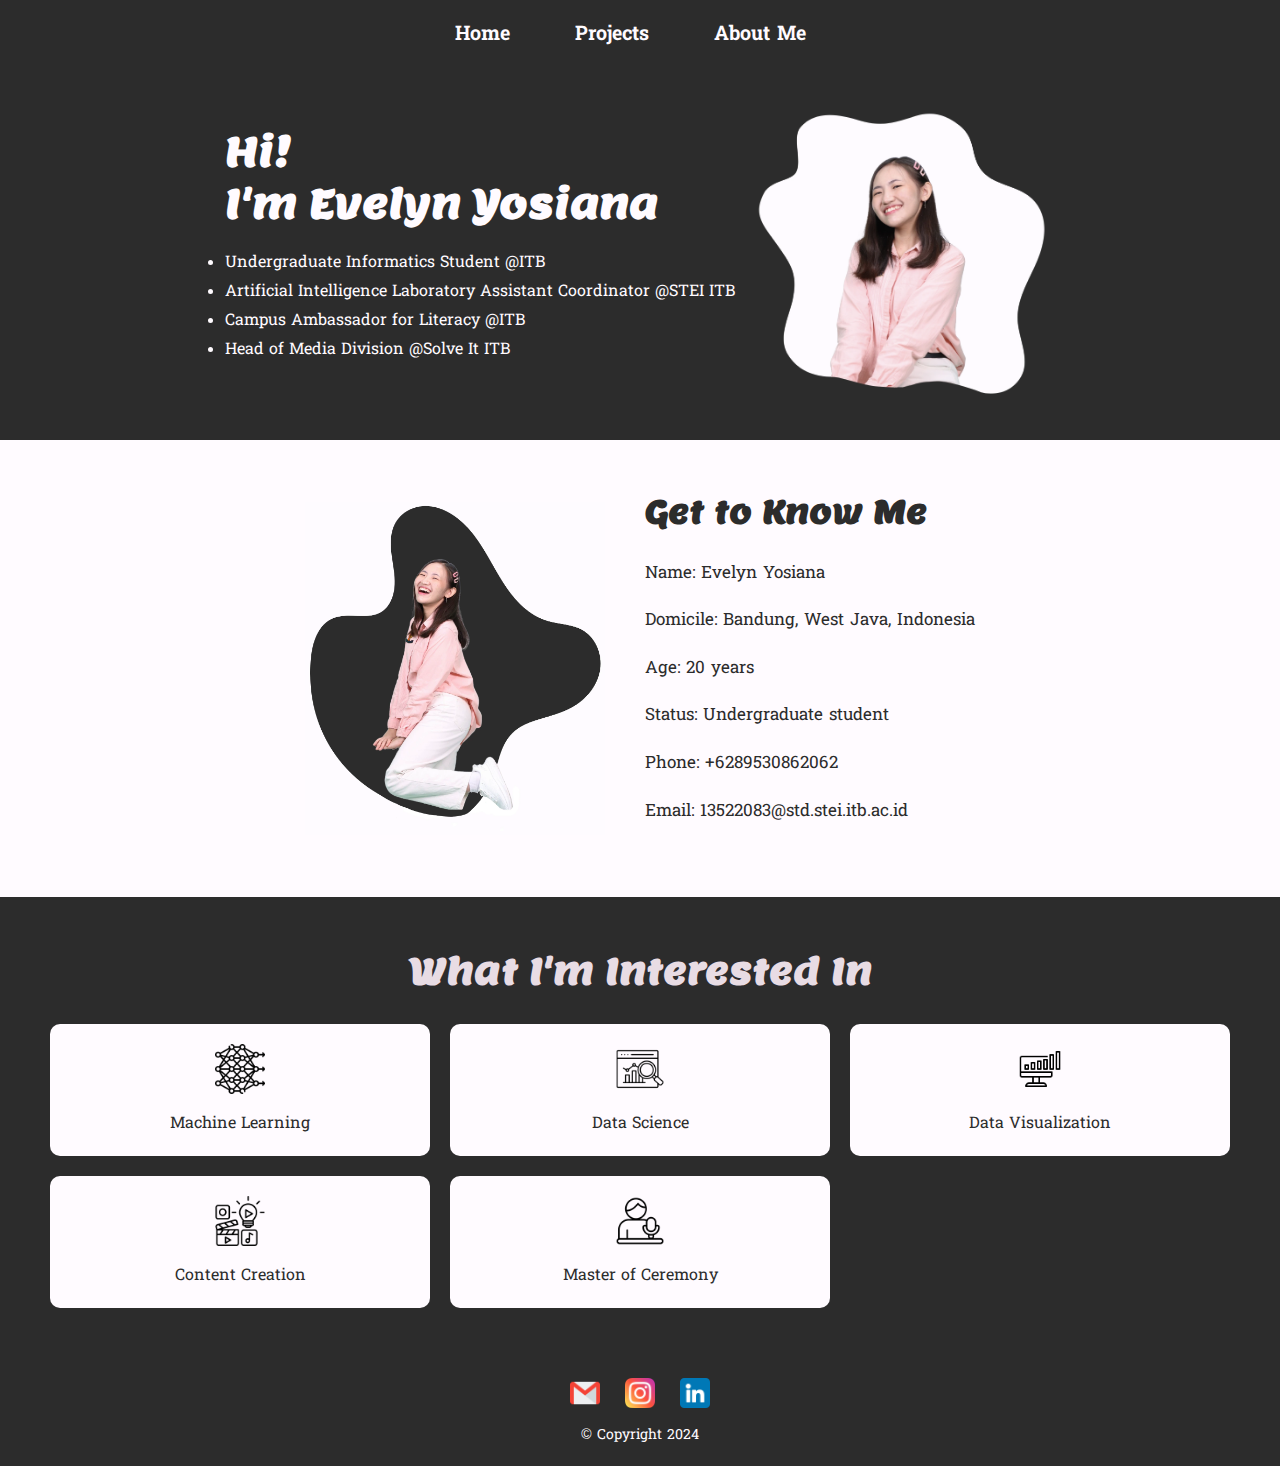
<file: index.html>
<!DOCTYPE html>
<html lang="en">
<head>
    <meta charset="UTF-8">
    <meta name="viewport" content="width=device-width, initial-scale=1.0">
    <title>Portfolio - Evelyn Yosiana</title>
    <link rel="stylesheet" href="style/style_index.css">
    <link rel="stylesheet" href="style/style.css">
    <link rel="stylesheet" href="style/header.css">
    <link rel="stylesheet" href="style/footer.css">
    <link rel="preconnect" href="https://fonts.googleapis.com">
    <link rel="preconnect" href="https://fonts.gstatic.com" crossorigin>
    <link href="https://fonts.googleapis.com/css2?family=Lemon&display=swap" rel="stylesheet">
    <link rel="preconnect" href="https://fonts.googleapis.com">
    <link rel="preconnect" href="https://fonts.gstatic.com" crossorigin>
    <link href="https://fonts.googleapis.com/css2?family=Hanuman:wght@100;300;400;700;900&family=Lemon&display=swap" rel="stylesheet">
</head>
<body>

    <header>
        <nav>
            <ul>
                <li><a href="index.html">Home</a></li>
                <li><a href="project.html">Projects</a></li>
                <li><a href="about-me.html">About Me</a></li>
            </ul>
        </nav>
    </header>

    <main>
        <section class="intro">
            <div class="intro-content">
                <h1 class="font-lemon">Hi! <br> I'm Evelyn Yosiana</h1>
                <ul>
                    <li>Undergraduate Informatics Student @ITB</li>
                    <li>Artificial Intelligence Laboratory Assistant Coordinator @STEI ITB </li>
                    <li>Campus Ambassador for Literacy @ITB </li>
                    <li>Head of Media Division @Solve It ITB</li>
                </ul>
            </div>
            <img src="assets/eve1.webp" alt="Evelyn Yosiana">
        </section>

        <section class="desc">
            <img src="assets/eve2.webp" alt="Evelyn Yosiana"> 
            <div class="desc-content">
                <h2 class="font-lemon">Get to Know Me</h2>
                <p>
                    Name: Evelyn Yosiana <br><br>
                    Domicile: Bandung, West Java, Indonesia <br><br>
                    Age: 20 years <br><br>
                    Status: Undergraduate student <br><br>
                    Phone: +6289530862062 <br><br>
                    Email: 13522083@std.stei.itb.ac.id <br><br>
                </p>
            </div>
        </section>

        <section class="interests">
            <h2 class="font-lemon">What I'm Interested In</h2>
            <div class="interests-grid">
                <div class="interest-item">
                    <img src="assets/ml.webp" alt="Machine Learning">
                    <p>Machine Learning</p>
                </div>
                <div class="interest-item">
                    <img src="assets/datsci.webp" alt="Data Science">
                    <p>Data Science</p>
                </div>
                <div class="interest-item">
                    <img src="assets/datvis.webp" alt="Data Visualization">
                    <p>Data Visualization</p>
                </div>
                <div class="interest-item">
                    <img src="assets/content.webp" alt="Content Creation">
                    <p>Content Creation</p>
                </div>
                <div class="interest-item">
                    <img src="assets/mc.webp" alt="Master of Ceremony">
                    <p>Master of Ceremony</p>
                </div>
            </div>
        </section>
    </main>

    <footer>
        <a href="mailto:13522083@std.stei.itb.ac.id" target="_blank">
            <img src="assets/gmail.webp" alt="Gmail">
        </a>
        <a href="https://www.instagram.com/yosevelyn_" target="_blank">
            <img src="assets/ig.webp" alt="Instagram">
        </a>
        <a href="https://www.linkedin.com/in/evelynyosiana" target="_blank">
            <img src="assets/linkedin.webp" alt="LinkedIn">
        </a>
        <p>&copy; Copyright 2024</p>
    </footer>    

</body>
</html>
</file>
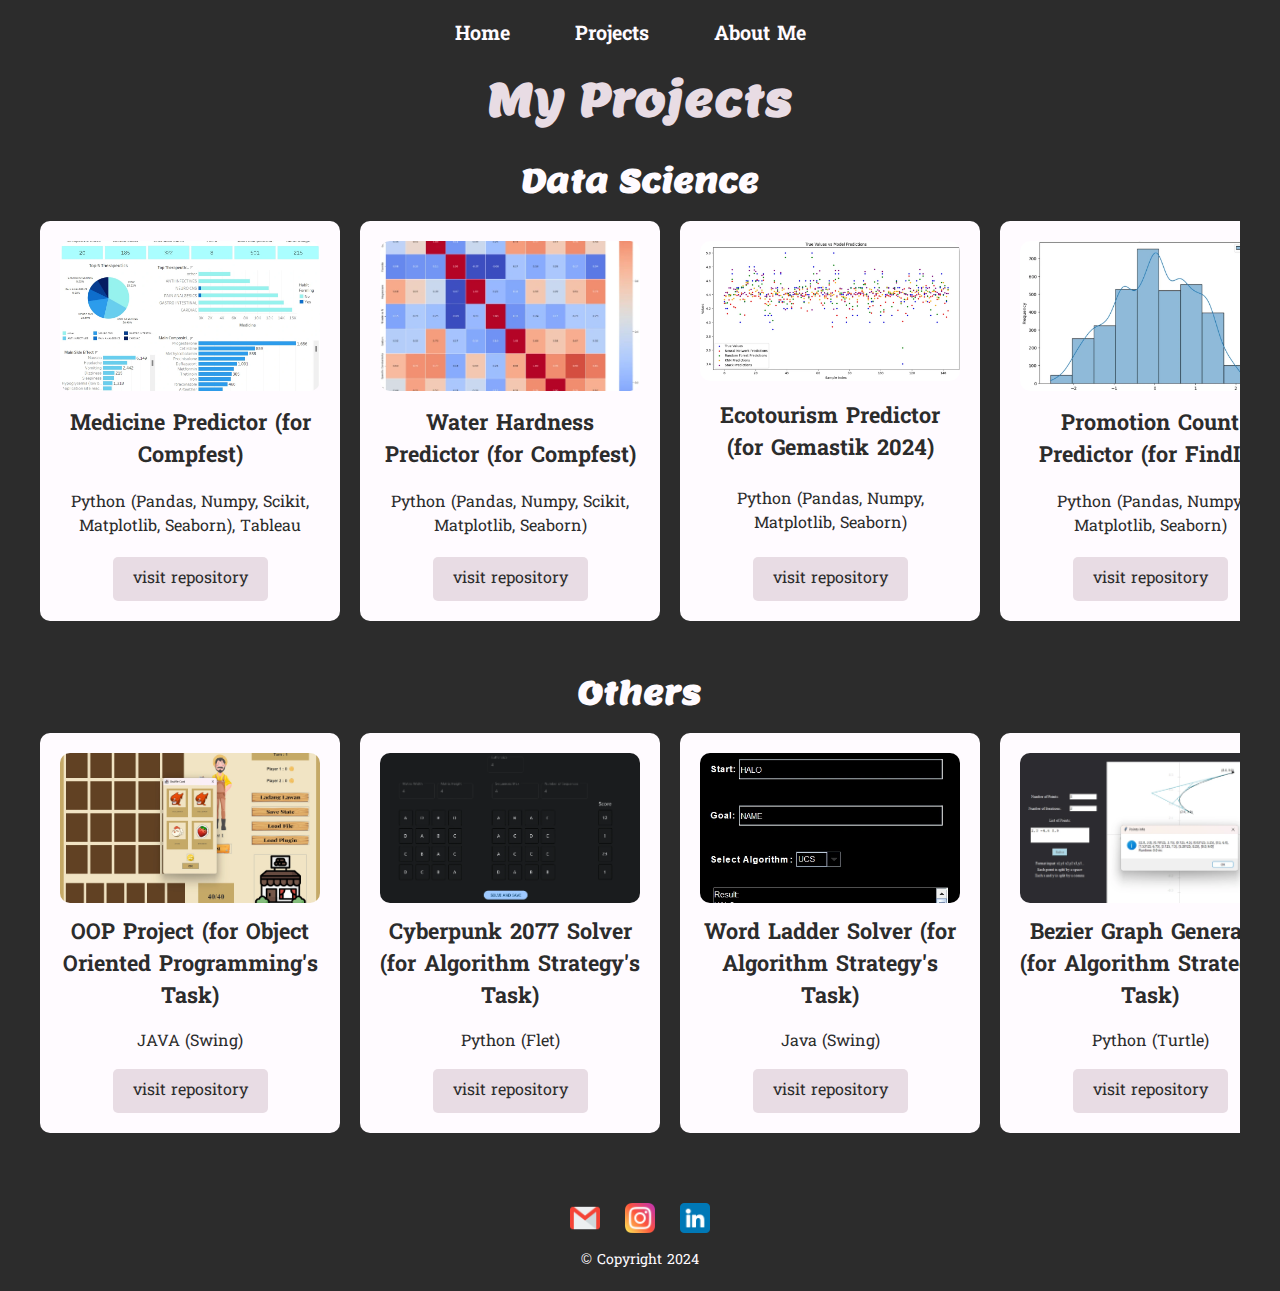
<file: project.html>
<!DOCTYPE html>
<html lang="en">
<head>
    <meta charset="UTF-8">
    <meta name="viewport" content="width=device-width, initial-scale=1.0">
    <title>My Projects</title>
    <link rel="stylesheet" href="style/style_project.css">
    <link rel="stylesheet" href="style/style.css">
    <link rel="stylesheet" href="style/header.css">
    <link rel="stylesheet" href="style/footer.css">
    <link rel="preconnect" href="https://fonts.googleapis.com">
    <link rel="preconnect" href="https://fonts.gstatic.com" crossorigin>
    <link href="https://fonts.googleapis.com/css2?family=Lemon&display=swap" rel="stylesheet">
    <link rel="preconnect" href="https://fonts.googleapis.com">
    <link rel="preconnect" href="https://fonts.gstatic.com" crossorigin>
    <link href="https://fonts.googleapis.com/css2?family=Hanuman:wght@100;300;400;700;900&family=Lemon&display=swap" rel="stylesheet">
</head>
<body>
    <header>
        <nav>
            <ul>
                <li><a href="index.html">Home</a></li>
                <li><a href="project.html">Projects</a></li>
                <li><a href="about-me.html">About Me</a></li>
            </ul>
        </nav>
    </header>

    <main>
        <section class="projects">
            <h1 class="font-lemon">My Projects</h1>
            <div class="category">
                <h2 class="font-lemon">Data Science</h2>
                <div class="project-container">
                    <div class="project-card">
                        <img src="assets/project/project_ds_1.webp" alt="Project Image" loading="lazy">
                        <h3>Medicine Predictor (for Compfest)</h3>
                        <p>Python (Pandas, Numpy, Scikit, Matplotlib, Seaborn), Tableau</p>
                        <a href="https://drive.google.com/drive/folders/1aHCTSacy4XQI5cQtSZWsgkac21AsxX8X?usp=sharing">visit repository</a>
                    </div>
                    <div class="project-card">
                        <img src="assets/project/project_ds_2.webp" alt="Project Image" loading="lazy">
                        <h3>Water Hardness Predictor (for Compfest)</h3>
                        <p>Python (Pandas, Numpy, Scikit, Matplotlib, Seaborn)</p>
                        <a href="https://github.com/evelynnn04/CompfestDSA">visit repository</a>
                    </div>
                    <div class="project-card">
                        <img src="assets/project/project_ds_3.webp" alt="Project Image" loading="lazy">
                        <h3>Ecotourism Predictor (for Gemastik 2024)</h3>
                        <p>Python (Pandas, Numpy, Matplotlib, Seaborn)</p>
                        <a href="https://github.com/evelynnn04/pragem">visit repository</a>
                    </div>
                    <div class="project-card">
                        <img src="assets/project/project_ds_4.webp" alt="Project Image" loading="lazy">
                        <h3>Promotion Count Predictor (for FindIT)</h3>
                        <p>Python (Pandas, Numpy, Matplotlib, Seaborn)</p>
                        <a href="https://github.com/RunningPie/samchars-DACFINDIT2024">visit repository</a>
                    </div>
                </div>
            </div>
            
            <div class="category">
                <h2 class="font-lemon">Others</h2>
                <div class="project-container">
                    <div class="project-card">
                        <img src="assets/project/project_ot_1.webp" alt="Project Image" loading="lazy">
                        <h3>OOP Project (for Object Oriented Programming's Task)</h3>
                        <p>JAVA (Swing)</p>
                        <a href="https://github.com/WazeAzure/Tubes2_OOP_BZG">visit repository</a>
                    </div>
                    <div class="project-card">
                        <img src="assets/project/project_ot_2.webp" alt="Project Image" loading="lazy">
                        <h3>Cyberpunk 2077 Solver (for Algorithm Strategy's Task)</h3>
                        <p>Python (Flet)</p>
                        <a href="https://github.com/evelynnn04/tucil1stima">visit repository</a>
                    </div>
                    <div class="project-card">
                        <img src="assets/project/project_ot_3.webp" alt="Project Image" loading="lazy">
                        <h3>Word Ladder Solver (for Algorithm Strategy's Task)</h3>
                        <p>Java (Swing)</p>
                        <a href="https://github.com/evelynnn04/Tucil3_13522083">visit repository</a>
                    </div>
                    <div class="project-card">
                        <img src="assets/project/project_ot_4.webp" alt="Project Image" loading="lazy">
                        <h3>Bezier Graph Generator (for Algorithm Strategy's Task)</h3>
                        <p>Python (Turtle)</p>
                        <a href="https://github.com/evelynnn04/Tucil2_13522054_13522083">visit repository</a>
                    </div>
                </div>
            </div>
        </section>
    </main>    

    <footer>
        <a href="mailto:13522083@std.stei.itb.ac.id" target="_blank">
            <img src="assets/gmail.webp" alt="Gmail">
        </a>
        <a href="https://www.instagram.com/yosevelyn_" target="_blank">
            <img src="assets/ig.webp" alt="Instagram">
        </a>
        <a href="https://www.linkedin.com/in/evelynyosiana" target="_blank">
            <img src="assets/linkedin.webp" alt="LinkedIn">
        </a>
        <p>&copy; Copyright 2024</p>
    </footer>   

</body>
</html>
</file>
<file: style/style_index.css>
.intro {
    display: flex;
    flex-wrap: wrap;
    justify-content: center;
    align-items: center;
    padding: 40px;
    background-color: #2C2C2C;
    color: #FFFBFF;
}

.intro-content {
    text-align: left;
}

.intro h1 {
    font-size: 30px;
    color: #FFFBFF;
}

.intro ul {
    font-size: 16px;
    margin: 20px 0;
    color: #FFFBFF;
    line-height: 1.8;
}

.intro img {
    width: 300px;
    margin-left: 20px;
    transition: transform 0.3s ease;
}

.intro img:hover{
    transform: scale(1.15);
}

.desc {
    display: flex;
    flex-wrap: wrap;
    align-items: center;
    justify-content: center;
    padding: 50px 0; 
    color: #2C2C2C;
    background-color: #FFFBFF;
}

.desc img {
    width: 300px;
    margin-right: 40px;
    transition: transform 0.3s ease;
}

.desc img:hover{
    transform: scale(1.15);
}

.desc-content h2 {
    font-size: 36px;
    margin-bottom: 30px;
    color: #2C2C2C;
}

.desc-content p {
    font-size: 18px;
    line-height: 1.4; 
    color: #2C2C2C;
    margin-top: 10px;
    text-align: left;
}

.interests {
    padding: 50px; 
    text-align: center;
    background-color: #2C2C2C;
    color: #FFFBFF;
}

.interests h2 {
    font-size: 36px;
    margin-bottom: 30px;
    color: #E8DCE4;
}

.interests-grid {
    display: grid;
    grid-template-columns: repeat(5, 1fr);
    gap: 20px;
}

.interest-item {
    background-color: #FFFBFF;
    padding: 20px;
    border-radius: 10px;
    color: #2C2C2C;
    text-align: center;
    font-size: 18px;
}

.interest-item:hover{
    background-color: #E8DCE4;
}

.interest-item img {
    width: 50px;
    margin-bottom: 10px;
    transition: transform 0.3s ease;
}

.interest-item img:hover {
    transform: scale(1.15);
}

@media (max-width: 768px) {
    body {
        font-size: 14px;
    }

    nav ul li {
        display: block;
        margin-bottom: 10px;
    }

    .intro h1 {
        font-size: 32px;
    }

    img {
        width: 200px;
        margin: 20px 0;
    }

    .desc {
        text-align: center;
    }

    .desc-content h2 {
        font-size: 28px;
    }

    .desc-content p {
        font-size: 16px;
    }

    .interests-grid {
        grid-template-columns: repeat(2, 1fr);
        gap: 10px;
    }

    .interest-item {
        font-size: 14px;
    }
}

@media (min-width: 769px) and (max-width: 1440px) {
    body {
        font-size: 15px;
    }

    .intro-content {
        max-width: 90%;
    }

    .intro h1 {
        font-size: 40px;
    }

    .desc-content h2 {
        font-size: 32px;
    }

    .desc-content p {
        font-size: 17px;
    }

    .interests-grid {
        grid-template-columns: repeat(3, 1fr);
    }

    .interest-item {
        font-size: 16px;
    }
}
</file>
<file: style/style.css>
* {
    margin: 0;
    padding: 0;
    box-sizing: border-box;
    font-family: 'Hanuman', sans-serif;
}

.font-lemon{
    font-family: 'Lemon', cursive;
}

html, body {
    height: 100%;
    margin: 0;
    display: flex;
    flex-direction: column;
    background-color: #2C2C2C;
    flex: 1 0 auto; 
}
</file>
<file: style/header.css>
header {
    background-color: #2C2C2C;
    padding: 20px;
    text-align: center;
}

nav ul {
    padding: 0;
    margin: 0;
}

nav ul li {
    display: inline-block;
    margin-right: 20px;
}

nav ul li a {
    color: #FFFBFF;
    text-decoration: none;
    font-weight: bold;
    font-size: 20px;
    padding: 10px 20px;
    border-radius: 5px;
    transition: background-color 0.3s ease, color 0.3s ease;
}

nav ul li a:hover {
    color: #2C2C2C;
    background-color: #FFFBFF;
}


@media (max-width: 768px) {
    nav ul {
        display: flex;
        flex-direction: column;
        align-items: center;
    }

    nav ul li {
        margin: 10px 0;
    }

    nav ul li a {
        font-size: 18px;
        padding: 10px 15px;
    }
}
</file>
<file: style/footer.css>
footer {
    background-color: #2C2C2C;
    text-align: center;
    padding: 20px 0;
    font-size: 14px;
}

footer p {
    margin-top: 10px;
    color: #FFFBFF;
}

footer a {
    display: inline-block;
    margin: 0 10px;
}

footer a img {
    width: 30px; 
    transition: transform 0.3s ease, opacity 0.3s ease;
}

footer a img:hover {
    transform: scale(1.2); 
    opacity: 0.8;
}
</file>
<file: style/style_project.css>
.projects {
    padding: 0px 40px;
    text-align: center;
    background-color: #2C2C2C;
}

.projects h1 {
    font-size: 45px;
    color: #E8DCE4;
    margin-bottom: 30px;
}

.category{
    margin: 30px auto;
}

.category h2 {
    font-size: 32px;
    color: #FFFBFF;
    margin-bottom: 20px;
}

.project-container {
    display: flex;
    gap: 20px;
    padding-bottom: 20px;
    overflow-x: auto; 
}

.project-card {
    background-color: #FFFBFF;
    color: #2C2C2C;
    padding: 20px;
    border-radius: 10px;
    text-align: center;
    min-width: 300px;
    height: 400px;
    display: flex;
    flex-direction: column;
    justify-content: space-between;
}

.project-card img {
    width: 100%;
    border-radius: 10px;
    max-height: 150px;
    object-fit: cover;
    transition: transform 0.3s ease;
}

.project-card img:hover{
    transform: scale(1.1);
}

.project-card h3 {
    font-size: 22px;
    margin: 10px 0;
}

.project-card p {
    font-size: 16px;
}

.project-card a {
    color: #2C2C2C;
    background-color: #E8DCE4;
    padding: 10px 20px;
    text-decoration: none;
    border-radius: 5px;
    display: inline-block;
    margin-top: 10px;
    align-self: center;
}

.project-card a:hover {
    background-color: #2C2C2C;
    color: #FFFBFF;
}

@media (max-width: 768px) {
    .project-container {
        flex-direction: column;
    }

    .project-card {
        margin-bottom: 20px;
        width: 100%; 
    }
}
</file>
